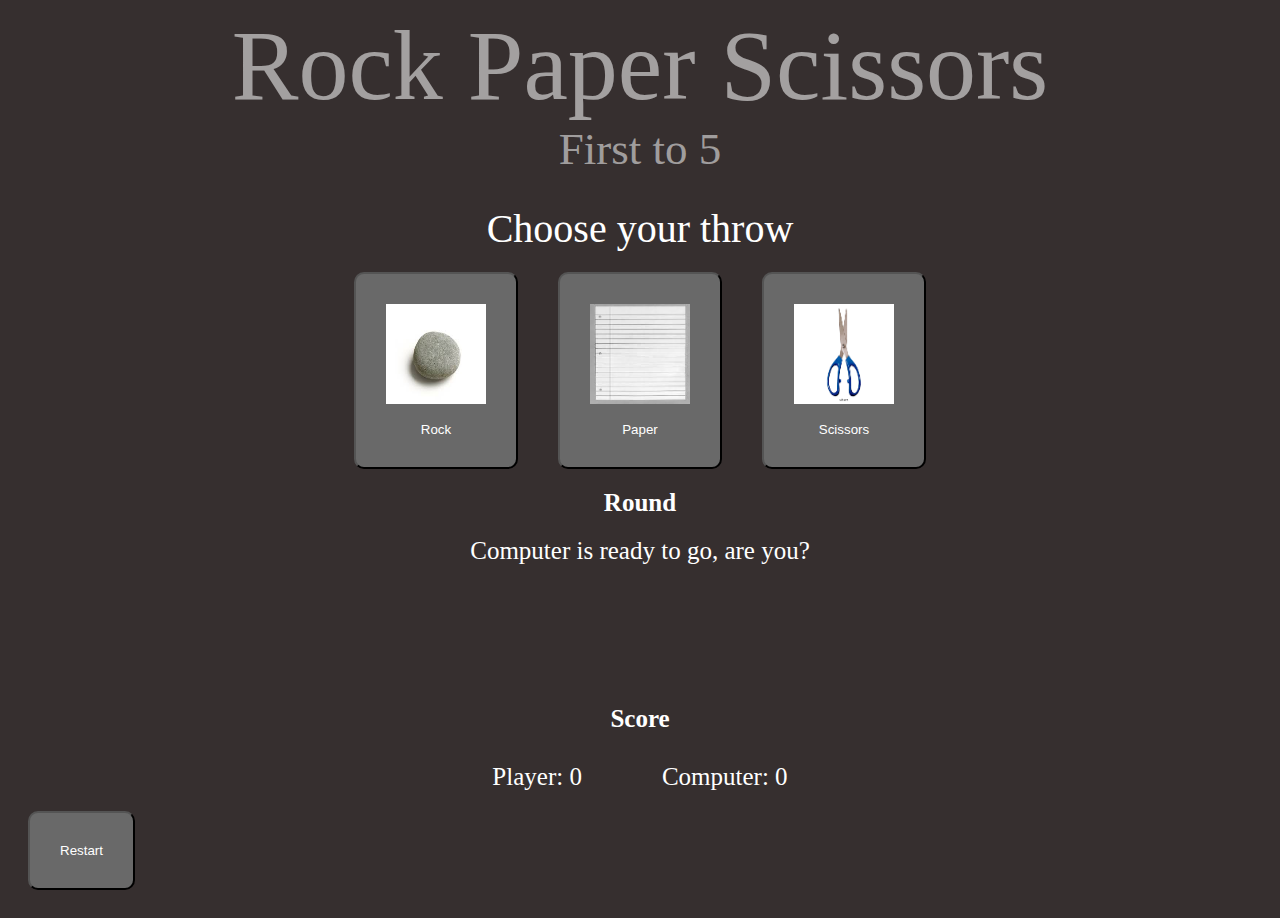
<file: index.html>
<!DOCTYPE html>
<html lang="en">
<head>
    <meta charset="UTF-8">
    <meta http-equiv="X-UA-Compatible" content="IE=edge">
    <meta name="viewport" content="width=device-width, initial-scale=1.0">
    <title>Document</title>
    <link rel="stylesheet" type="text/css" href="rps.css"/>
</head>
<header>
    Rock Paper Scissors
</header>
<body>
    <div class="rules">
        First to 5
    </div>
    <div class="userOption">
        Choose your throw
    </div>
    <div class="optionButton">
        <Button id="rockBtn"> <img src="rock.jpeg"> <br> <br> Rock </Button>
        <Button id="paperBtn"> <img src="paper.jpeg"> <br> <br> Paper</Button>
        <Button id="scissorsBtn"> <img src="scissors.jpeg"> <br>  <br> Scissors</Button>
    </div>

    <div class="round">
        <strong>Round</strong>
        <div class="scoreInfo" id="scoreInfo"> Computer is ready to go, are you?</div>
        <div class="scoreMessage" id="scoreMessage"> </div>
        <div class="endMessage" id="endMessage"> </div>
    </div>
    <div class="score">
        <strong>Score</strong>
        <div class="scoreParent">
            <div class="playerScore" id="playerScore"> Player: 0</div>
            <div class="computerScore" id="computerScore"> Computer: 0</div>
         </div>
    </div>  
    <button id="restartBtn" class="restartBtn"> Restart</button>
</body>
<script src="rps.js"> </script>
</html>
</file>
<file: rps.css>
header {
    text-align: center;
    font-size: 100px;
    color:rgba(255, 255, 255, 0.546);
}


.rules {
    text-align: center;
    color:rgba(255, 255, 255, 0.546);
    font-size: 45px;
}


body {
    background-color: rgb(54, 47, 47); 
}

.userOption {
    color:white;
    text-align: center;
    position: relative; top:30px;
    font-size: 40px;
    
}

img {
    width: 100px;
    height: 100px;
}
.optionButton {
    margin-top: 30px;
    display:flex;
    justify-content: center;
     }
button {
    border-radius: 10px;
    margin: 20px;
    padding: 30px 30px;
    background-color: dimgrey;
    color:white;
}

.round {
    color:white;
    text-align: center;
    font-size: 25px;
}
.scoreInfo {
    padding: 20px;
}

.score {
    color:white;
    text-align: center;
    font-size: 25px;
    margin-top: 60px;
    
}
.scoreParent {
    display: flex;
    justify-content: center;
    margin-top: 30px;
   
}
.playerScore {
    padding-right: 50px;
}
.computerScore {
    padding-left: 30px;
}
#scoreMessage {
    font-size: 80px;
}

#endMessage {
    padding: 30px;
    font-size: 35px;
}
</file>
